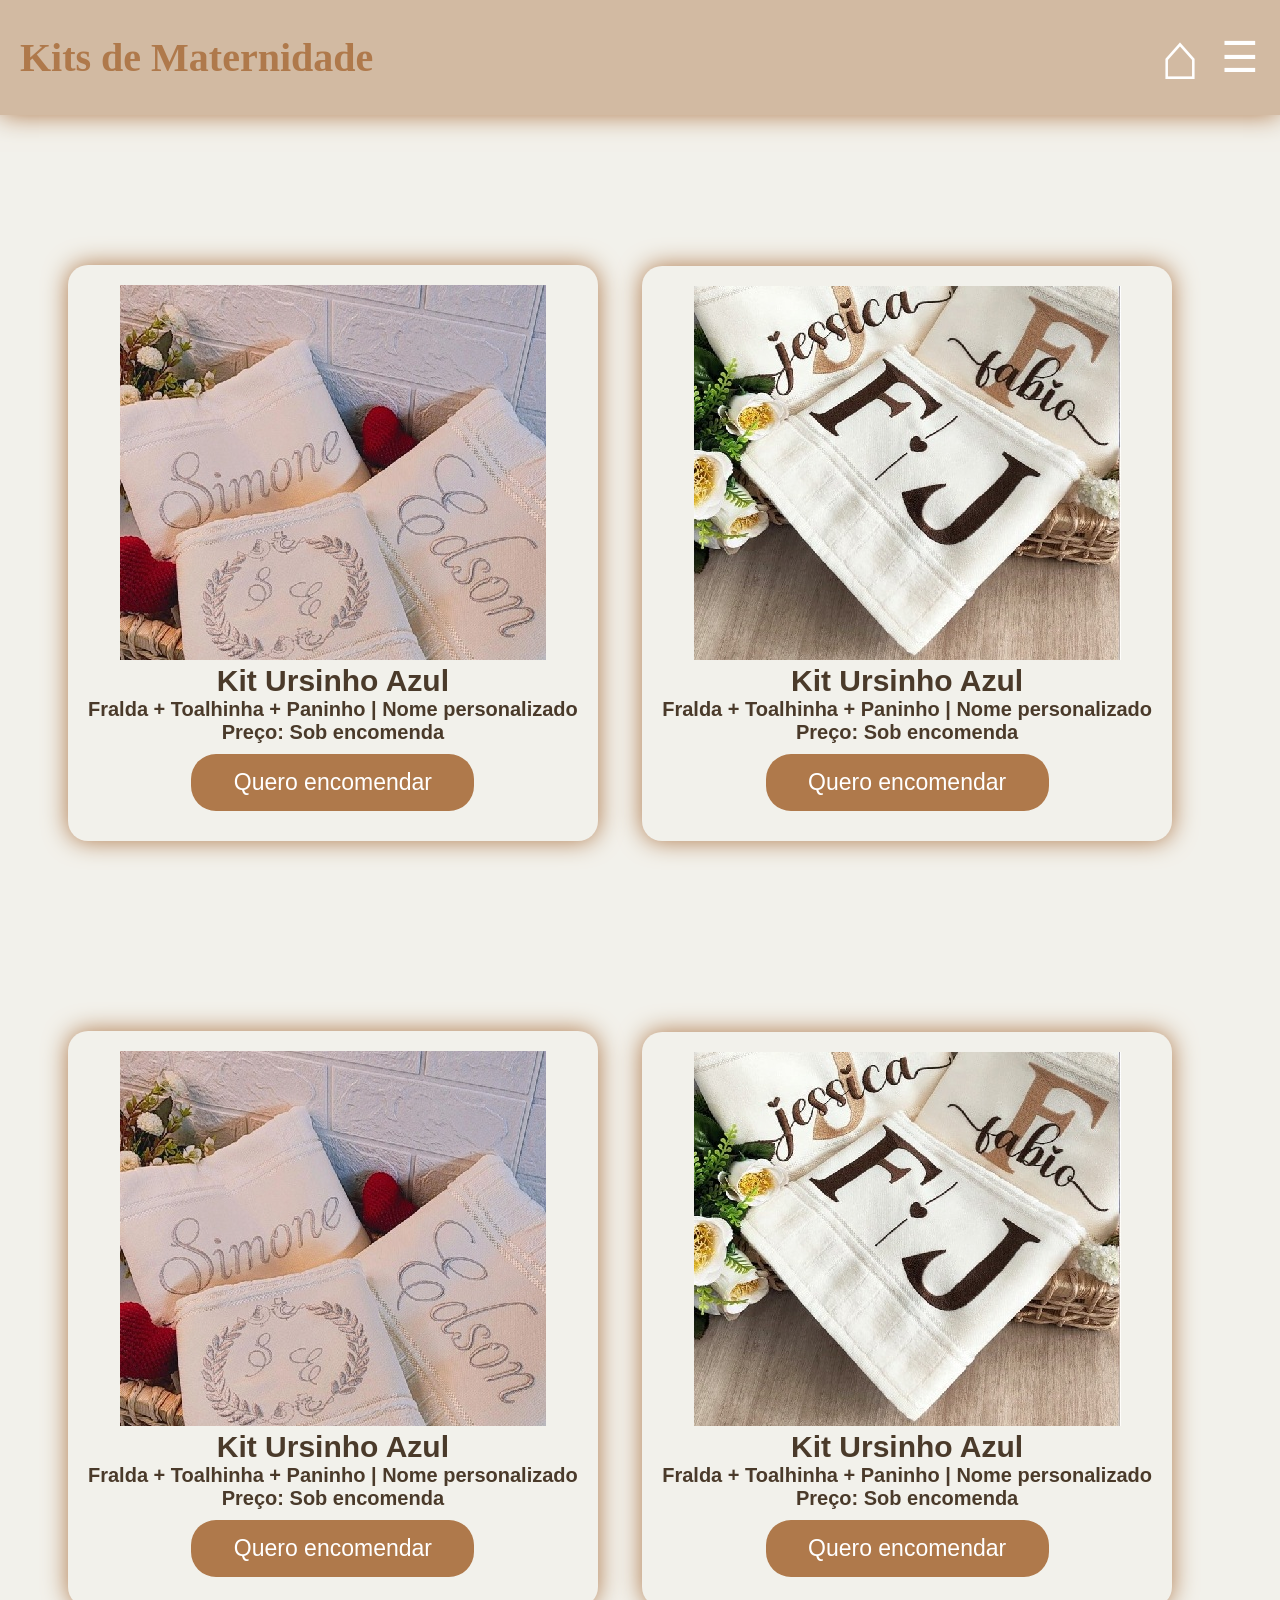
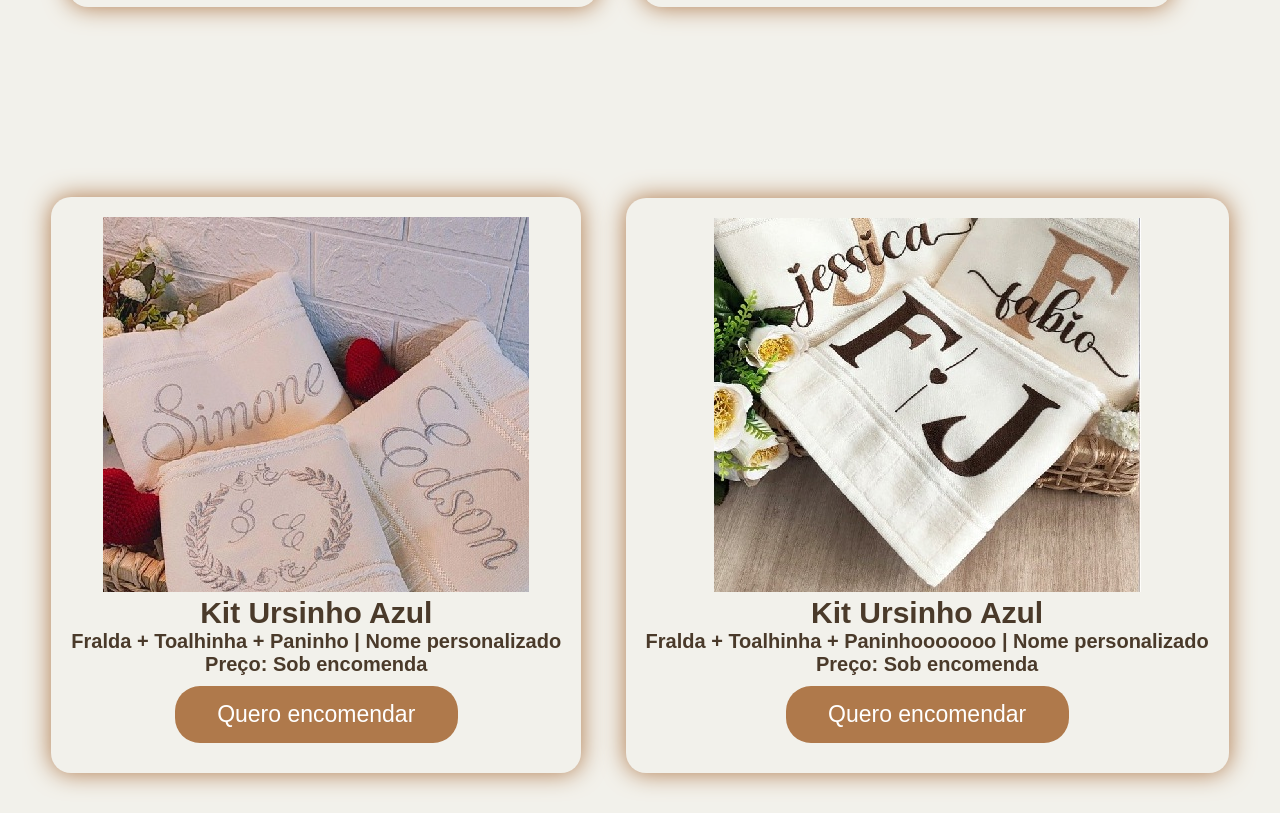
<file: kits.html>
<!DOCTYPE html>
<html lang="pt-BR">
<head>
  <meta charset="UTF-8">
  <meta name="viewport" content="width=device-width, initial-scale=1.0">
  <title>Kits de Maternidade</title>
  <script src="menu.js" defer></script>
  <link rel="stylesheet" href="style.css">
</head>
<body>
  <header>
    <h1>Kits de Maternidade</h1>
    <div class="icons">
      <a href="index.html" class="home-icon" title="Página Inicial">&#8962;</a>
      <div class="menu-icon" onclick="toggleMenu()" title="Menu">&#9776;</div>
  </div>
  <nav id="menu">
      <ul>
          <li><a href="./index.html">Página inicial</a></li>
          <li><a href="./sobre.html">Sobre Nós</a></li>   
          <li><a href="./paninhos.html">Paninhos de Boca</a></li> 
          <li><a href="./fraldas.html">Fraldas Personalizadas</a></li> 
          <li><a href="./toalhinhas.html">Toalinhas</a></li> 
          <li><a href="./kits.html">Kits de Maternidade</a></li>  
      </ul>
  </nav>
  </header>
  <main class="produtos">
    <article>
      <img src="toalinha1.jpg" alt="Kit maternidade bordado personalizado">
      <h2>Kit Ursinho Azul</h2>
      <p>Fralda + Toalhinha + Paninho | Nome personalizado</p>
      <p>Preço: Sob encomenda</p>
      <a href="https://wa.me/5548996353428?text=Olá!%20Gostaria%20de%20encomendar%20o%20seguinte%20produto:%0A%0A🧸%20Kit%20Ursinho%20Azul%0A📦%20Fralda%20+%20Toalhinha%20+%20Paninho%0A✍️%20Nome%20personalizado%0A💰%20Preço:%20Sob%20encomenda%0A🖼️%20Imagem:%20https://site-bordados-99w3.vercel.app/kits.html/toalinha2.jpg"
       target="_blank"><button>Quero encomendar</button></a>
    </article>
  </main>
  
  <main>
    <article>
      <img src="toalinha2.jpg" alt="Kit maternidade bordado personalizado">
      <h2>Kit Ursinho Azul</h2>
      <p>Fralda + Toalhinha + Paninho | Nome personalizado</p>
      <p>Preço: Sob encomenda</p>
      <a href="https://wa.me/5548996353428?text=Olá!%20Gostaria%20de%20encomendar%20o%20seguinte%20produto:%0A%0A🧸%20Kit%20Ursinho%20Azul%0A📦%20Fralda%20+%20Toalhinha%20+%20Paninho%0A✍️%20Nome%20personalizado%0A💰%20Preço:%20Sob%20encomenda%0A🖼️%20Imagem:%20https://seudominio.com/imagens/toalinha2.jpg"
       target="_blank"><button>Quero encomendar</button></a>
    </article>
  </main>
</body>

<main class="produtos">
  <article>
    <img src="toalinha1.jpg" alt="Kit maternidade bordado personalizado">
    <h2>Kit Ursinho Azul</h2>
    <p>Fralda + Toalhinha + Paninho | Nome personalizado</p>
    <p>Preço: Sob encomenda</p>
     <a href="https://wa.me/5548996353428?text=Olá!%20Gostaria%20de%20encomendar%20o%20seguinte%20produto:%0A%0A🧸%20Kit%20Ursinho%20Azul%0A📦%20Fralda%20+%20Toalhinha%20+%20Paninho%0A✍️%20Nome%20personalizado%0A💰%20Preço:%20Sob%20encomenda%0A🖼️%20Imagem:%20https://seudominio.com/imagens/toalinha2.jpg"
       target="_blank"><button>Quero encomendar</button></a>
  </article>
</main>

<main>
  <article>
    <img src="toalinha2.jpg" alt="Kit maternidade bordado personalizado">
    <h2>Kit Ursinho Azul</h2>
    <p>Fralda + Toalhinha + Paninho | Nome personalizado</p>
    <p>Preço: Sob encomenda</p>
     <a href="https://wa.me/5548996353428?text=Olá!%20Gostaria%20de%20encomendar%20o%20seguinte%20produto:%0A%0A🧸%20Kit%20Ursinho%20Azul%0A📦%20Fralda%20+%20Toalhinha%20+%20Paninho%0A✍️%20Nome%20personalizado%0A💰%20Preço:%20Sob%20encomenda%0A🖼️%20Imagem:%20https://seudominio.com/imagens/toalinha2.jpg"
       target="_blank"><button>Quero encomendar</button></a>
  </article>
</main>

<main class="produtos">
  <article>
    <img src="toalinha1.jpg" alt="Kit maternidade bordado personalizado">
    <h2>Kit Ursinho Azul</h2>
    <p>Fralda + Toalhinha + Paninho | Nome personalizado</p>
    <p>Preço: Sob encomenda</p>
    <a href="https://wa.me/5548996353428?text=Olá!%20Gostaria%20de%20encomendar%20o%20seguinte%20produto:%0A%0A🧸%20Kit%20Ursinho%20Azul%0A📦%20Fralda%20+%20Toalhinha%20+%20Paninho%0A✍️%20Nome%20personalizado%0A💰%20Preço:%20Sob%20encomenda%0A🖼️%20Imagem:%20https://seudominio.com/imagens/toalinha2.jpg"
       target="_blank"><button>Quero encomendar</button></a>
  </article>
</main>

<main>
  <article>
    <img src="toalinha2.jpg" alt="Kit maternidade bordado personalizado">
    <h2>Kit Ursinho Azul</h2>
    <p>Fralda + Toalhinha + Paninhooooooo | Nome personalizado</p>
    <p>Preço: Sob encomenda</p>
   
  <a href="https://wa.me/5548996353428?text=Olá!%20Gostaria%20de%20encomendar%20o%20seguinte%20produto:%0A%0A🧸%20Kit%20Ursinho%20Azul%0A📦%20Fralda%20+%20Toalhinha%20+%20Paninho%0A✍️%20Nome%20personalizado%0A💰%20Preço:%20Sob%20encomenda%0A🖼️%20Imagem:%20https://seudominio.com/imagens/toalinha2.jpg"
       target="_blank"><button>Quero encomendar</button></a>
  </article>
</main>
</html>
</file>
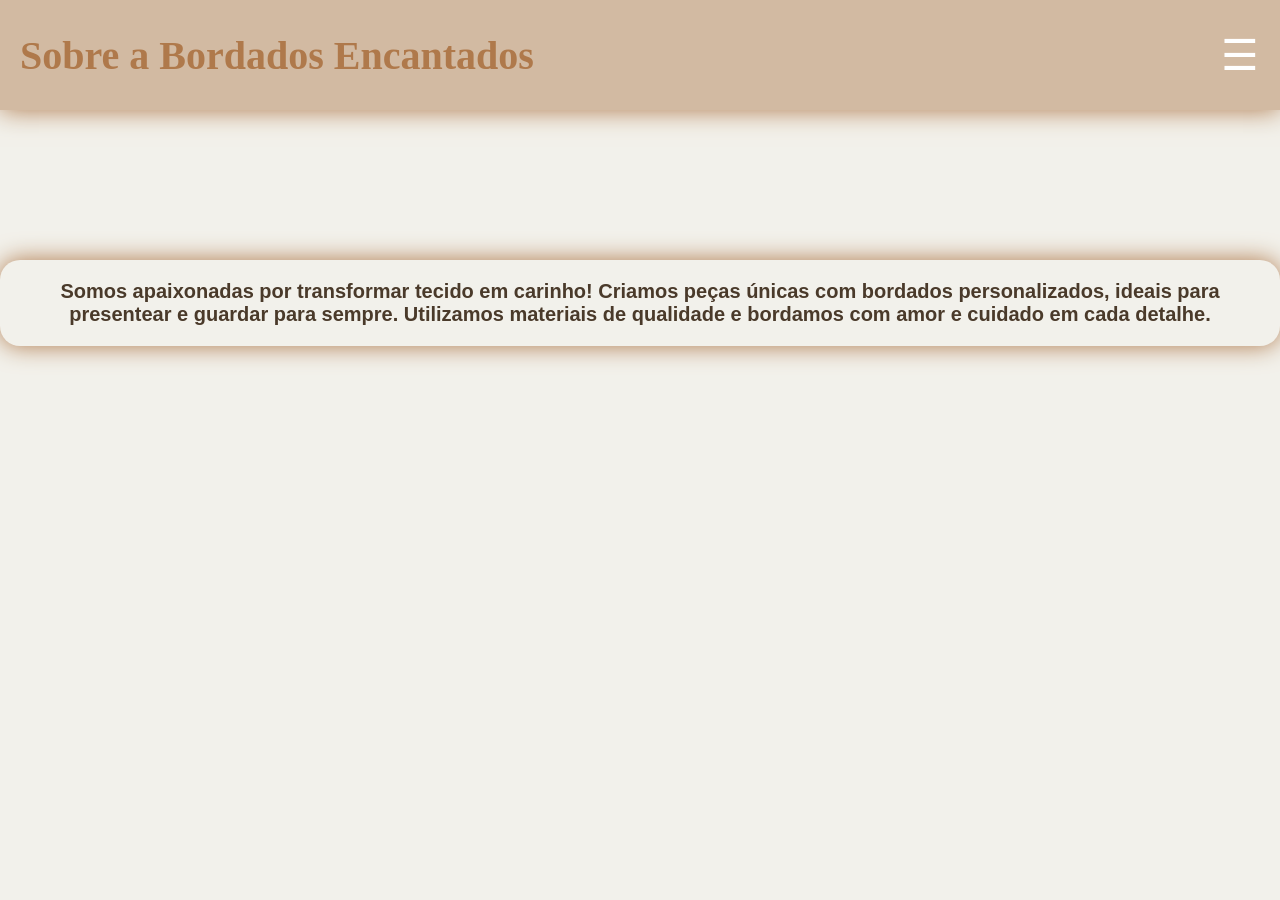
<file: sobre.html>
<!DOCTYPE html>
<html lang="pt-BR">
<head>
  <meta charset="UTF-8">
  <meta name="viewport" content="width=device-width, initial-scale=1.0">
  <title>Sobre Nós</title>
  <script src="menu.js" defer></script>
  <link rel="stylesheet" href="style.css">
</head>
<body>
  <header>
    <h1>Sobre a Bordados Encantados</h1>
    <div class="icons">
      <div class="menu-icon" onclick="toggleMenu()" title="Menu">&#9776;</div>
  </div>
  <nav id="menu">
      <ul>
          <li><a href="./index.html">Página inicial</a></li>
          <li><a href="./matrizes.html">Matrizes</a></li>
          <li><a href="./sobre.html">Sobre Nós</a></li>   
          <li><a href="./paninhos.html">Paninhos de Boca</a></li> 
          <li><a href="./fraldas.html">Fraldas Personalizadas</a></li> 
          <li><a href="./toalhinhas.html">Toalinhas</a></li> 
          <li><a href="./kits.html">Kits de Maternidade</a></li>  
      </ul>
  </nav>
  </header>
  
  <main>
    <p>Somos apaixonadas por transformar tecido em carinho! Criamos peças únicas com bordados personalizados, ideais para presentear e guardar para sempre. Utilizamos materiais de qualidade e bordamos com amor e cuidado em cada detalhe.</p>
  </main>
</body>
</html>
</file>
<file: style.css>
* {
    margin: 0;
    padding: 0;
    box-sizing: border-box;
    text-align: center; /* tudo centralizado */
  }
  
  body {
    background: #f2f1eb;
    font-family: Arial, Helvetica, sans-serif;
    color: #4a3a2a;
    /* Garantir que textos herdem o alinhamento */
    text-align: center;
  }
  
  header {
    background-color: #d2baa2;
    display: flex;
    justify-content: space-between;
    align-items: center;
    padding: 10px 20px;
    position: relative;
    color: white;
    box-shadow: 0px 0px 25px #af794b;
    font-family: 'Dancing Script', cursive;
    /* header usa flex, por isso centralizar texto no flex não funciona, alinhamos itens */
    text-align: center;
  }
  
  main {
    position: relative;
    background-color: #f2f1eb;
    z-index: 10;
    padding: 20px;
    border-radius: 20px;
    margin: 150px 40px 40px auto; /* mantive margens e posi */
    box-shadow: 0px 0px 25px #af794b;
    display: inline-block;
    text-align: center; /* garante centralização dentro do main */
  }
  
  main:last-child {
    margin-right: 0;
  }
  
  button {
    background-color: #af794b;
    color: white;
    font-size: 23px;
    border-radius: 25px;
    width: 283px;
    height: 57px;
    margin: 10px 0;
    border: none;
    cursor: pointer;
    transition: background-color 0.3s, transform 0.2s;
    text-align: center;
  }
  
  button:hover {
    background-color: #d2baa2;
    transform: scale(1.03);
  }
  
  h1 {
    color: #af794b;
    font-size: 40px;
    font-weight: 900;
    /* o text-align está no * */
  }
  
  h2 {
    color: #4a3a2a;
    font-size: 30px;
    font-weight: 900;
  }
  
  h3 {
    color: #4a3a2a;
    font-size: 23px;
    font-weight: 900;
  }
  
  a {
    text-decoration: none;
    color: #ffffff;
    text-align: center;
    display: inline-block;
  }
  
  label {
    font-family: Georgia;
    font-size: 20px;
    margin-bottom: 5px;
    /* Antes: text-align:left, agora centralizar */
    text-align: center;
    display: block;
  }
  
  input {
    width: 450px;
    height: 45px;
    padding: 5px 10px;
    border-radius: 10px;
    border: 2px solid #af794b;
    margin: 10px 0;
    transition: background-color 0.3s, transform 0.2s;
    text-align: center; /* centraliza o texto dentro do input */
  }
  
  input:hover {
    transform: scale(1.03);
  }
  
  .icons {
    display: flex;
    align-items: center;
    gap: 20px;
    justify-content: center; /* centraliza os ícones na horizontal */
  }
  
  .home-icon,
  .menu-icon {
    width: 40px;
    color: white;
    cursor: pointer;
    display: flex;
    align-items: center;
    justify-content: center;
    text-decoration: none;
    transition: transform 0.2s;
  }
  
  .home-icon {
    font-size: 65px;
    height: 95px;
  }
  
  .menu-icon {
    font-size: 42px;
    height: 90px;
  }
  
  .home-icon:hover,
  .menu-icon:hover {
    transform: scale(1.2);
  }
  
  nav {
    display: none;
    position: absolute;
    top: 60px;
    right: 20px;
    background-color: #d2baa2;
    border-radius: 8px;
    box-shadow: 0 4px 8px rgba(0, 0, 0, 0.2);
    z-index: 100;
    text-align: center;
  }
  
  nav ul {
    list-style: none;
    padding: 0;
    margin: 0;
  }
  
  nav ul li {
    border-bottom: 1px solid rgba(255, 255, 255, 0.2);
  }
  
  nav ul li:last-child {
    border-bottom: none;
  }
  
  nav ul li a {
    display: block;
    padding: 12px 20px;
    color: white;
    text-decoration: none;
    text-align: center;
  }
  
  nav ul li a:hover {
    background-color: #e5b983;
    border-radius: 8px;
  }
  
  nav.show {
    display: block;
  }
  
  hr {
    margin: 30px 0;
    border: 1px solid rgba(0, 0, 0, 0.2);
  }
  
  #res {
    font-weight: bold;
    font-size: 24px;
    text-align: center;
  }
  
  #res2 {
    font-size: 24px;
    text-align: center;
  }
  
  .menu {
    position: relative;
    text-align: center;
  }
  
  .menu-toggle {
    background-color: #4a3a2a;
    color: white;
    border: none;
    padding: 10px 20px;
    cursor: pointer;
    text-align: center;
  }
  
  .menu-items {
    display: none;
    position: absolute;
    background-color: #f1f1f1;
    padding: 10px;
    border: 1px solid #ccc;
    text-align: center;
  }
  
  .menu.open .menu-items {
    display: block;
  }
  
  /* LISTAGEM DE CARDS */
  .listar {
    display: grid;
    grid-template-columns: repeat(auto-fit, minmax(300px, 1fr));
    gap: 20px;
    justify-items: center; /* centraliza os cards na grid */
  }
  
  .card {
    background: #f2f1eb;
    border-radius: 10px;
    box-shadow: 0 2px 8px rgba(0, 0, 0, 0.1);
    overflow: hidden;
    transition: transform 0.2s;
    text-align: center;
  }
  
  .card:hover {
    transform: translateY(-5px);
  }
  
  .card img {
    width: 100%;
    height: 200px;
    object-fit: cover;
  }
  
  .card-content {
    padding: 15px;
  }
  
  .card-content h3 {
    margin: 0 0 10px;
    color: #4a3a2a;
  }
  
  .card-content p {
    margin: 5px 0;
    color: #4a3a2a;
  }
  
  .price {
    color: #af794b;
    font-weight: bold;
  }
  
  #resA {
    background: #f2f1eb;
    border-radius: 10px;
    box-shadow: 0 2px 8px rgba(0, 0, 0, 0.1);
    overflow: hidden;
    transition: transform 0.2s;
    text-align: center;
  }
  
  #resA img {
    width: 10rem;
    height: 10rem;
    object-fit: cover;
    margin: 0 auto;
  }
  
  /* GRÁFICO */
  .chart-container {
    text-align: center;
    background-color: #f2f1eb;
    border-radius: 15px;
    box-shadow: 0px 4px 12px rgba(0, 0, 0, 0.1);
  }
  
  .pie {
    text-align: center;
    width: 600px;
    height: 600px;
    margin: 0 auto;
  }
  
  .chart-Pie {
    background-color: #f2f1eb;
    padding: 20px;
    border-radius: 15px;
    box-shadow: 0px 4px 12px rgba(0, 0, 0, 0.1);
    margin: 30px auto;
    width: fit-content;
    text-align: center;
  }
  
  .chart-wrapper {
    display: flex;
    justify-content: center;
    align-items: center;
  }
  
  /* FORMULÁRIOS */
  .form-row {
    display: flex;
    gap: 20px;
    margin-bottom: 20px;
    justify-content: center; /* centralizar os grupos no flex */
  }
  
  .form-group {
    display: flex;
    flex-direction: column;
    align-items: center; /* centraliza labels e inputs */
  }
  
  p{
    font-size: 20px;
    font-weight: bold;
  }
</file>
